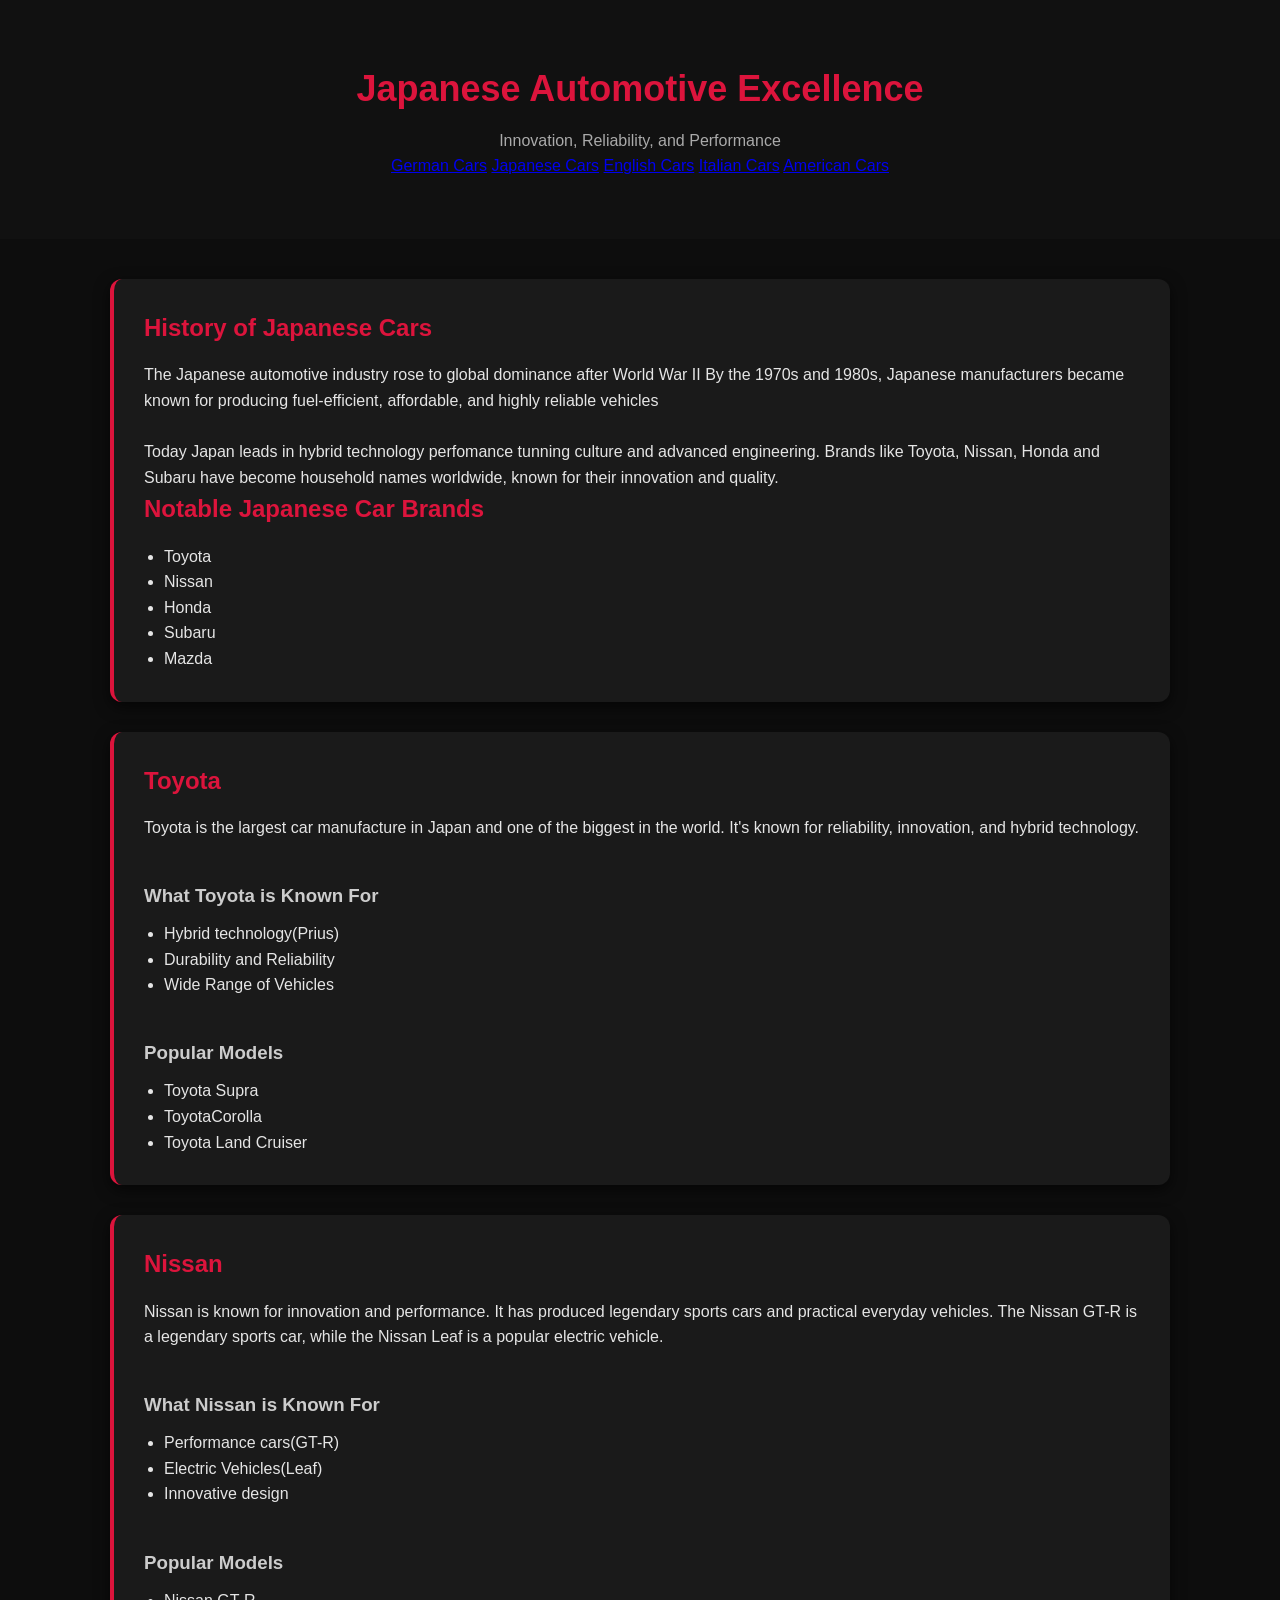
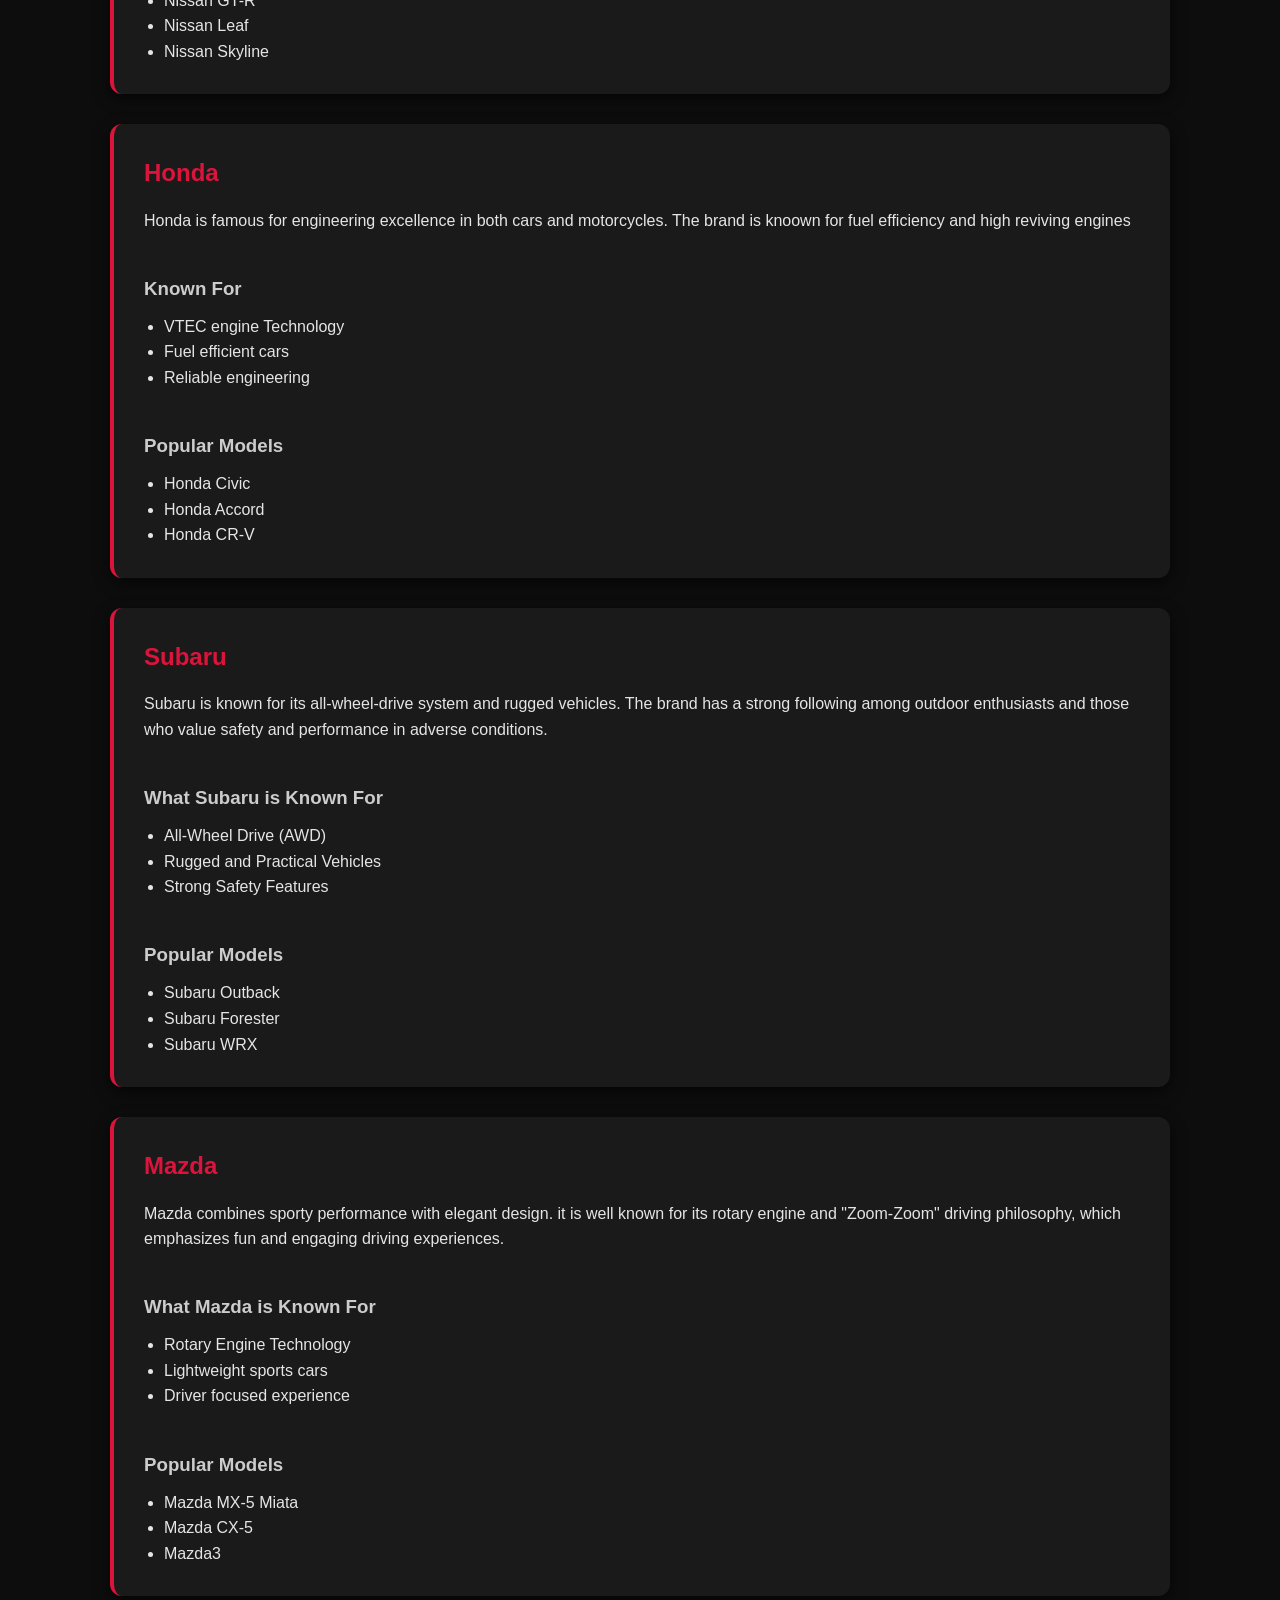
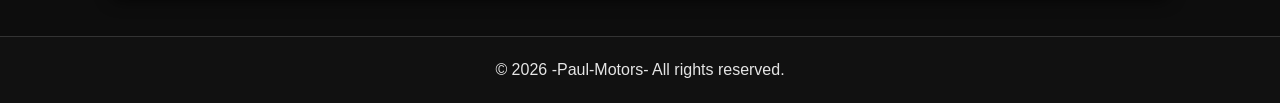
<file: Japan.html>
<!DOCTYPE html>
<html lang="en">

<head>
    <meta charset="UTF-8">
    <meta name="viewport" content="width=device-width, initial-scale=1.0">
    <title>-Paul-Motors-</title>
    <link rel="stylesheet" href="stylesheet.css">
</head>

<body>
    <!--header-->
    <header>
        <h1>Japanese Automotive Excellence</h1>
        <p> Innovation, Reliability, and Performance</p>
        <!--navigation-->
        <nav>

            <a href="index.html">German Cars</a>
            <a href="Japan.html">Japanese Cars</a>
            <a href="English.html">English Cars</a>
            <a href="Italy.html">Italian Cars</a>
            <a href="American.html">American Cars</a>

        </nav>
    </header>
    <!--main content-->
    <main>
        <!--History Section-->
        <section>
            <h2>History of Japanese Cars</h2>
            <p>
                The Japanese automotive industry rose to global dominance after World War II
                By the 1970s and 1980s, Japanese manufacturers became known for producing fuel-efficient, affordable,
                and highly reliable vehicles
            </p>
            <br>
            <p>
                Today Japan leads in hybrid technology perfomance tunning culture and advanced engineering.
                Brands like Toyota, Nissan, Honda
                and Subaru have become household names worldwide, known for their innovation and quality.
            </p>

            <!--Notable Brands Section-->

            <h2>Notable Japanese Car Brands</h2>
            <ul>
                <li>Toyota
                <li>Nissan
                <li>Honda
                <li>Subaru
                <li>Mazda
            </ul>
        </section>
        <!--Toyota-->
        <section id="Toyota">
            <h2>Toyota</h2>
            <p>
                Toyota is the largest car manufacture in Japan and one of the biggest in the world.
                It's known for reliability, innovation, and hybrid technology.
            </p>
            <br>
            <h3>What Toyota is Known For</h3>
            <ul>
                <li>Hybrid technology(Prius)</li>
                <li>Durability and Reliability</li>
                <li>Wide Range of Vehicles</li>
            </ul>
            <br>
            <h3>Popular Models</h3>
            <ul>
                <li>Toyota Supra</li>
                <li>ToyotaCorolla</li>
                <li>Toyota Land Cruiser</li>
            </ul>
        </section>
        <!--Nissan-->
        <section id="Nissan">
            <h2>Nissan</h2>
            <p>
                Nissan is known for innovation and performance. It has produced legendary sports cars and practical
                everyday vehicles.
                The Nissan GT-R is a legendary sports car, while the Nissan Leaf is a popular electric vehicle.
            </p>
            <br>
            <h3>What Nissan is Known For</h3>
            <ul>
                <li>Performance cars(GT-R)</li>
                <li>Electric Vehicles(Leaf)</li>
                <li>Innovative design</li>
            </ul>
            <br>
            <h3>Popular Models</h3>
            <ul>
                <li>Nissan GT-R</li>
                <li>Nissan Leaf</li>
                <li>Nissan Skyline</li>
            </ul>
        </section>
        <!--Honda-->
        <section id="Honda">
            <h2>Honda</h2>
            <p>
                Honda is famous for engineering excellence in both cars and motorcycles.
                The brand is knoown for fuel efficiency and high reviving engines
            </p>
            <br>
            <h3>Known For</h3>
            <ul>
                <li>VTEC engine Technology</li>
                <li>Fuel efficient cars </li>
                <li>Reliable engineering</li>
            </ul>
            <br>
            <h3>Popular Models</h3>
            <ul>
                <li>Honda Civic</li>
                <li>Honda Accord</li>
                <li>Honda CR-V</li>
            </ul>
        </section>
        <!--Subaru-->
        <section id="Subaru">
            <h2>Subaru</h2>
            <p>
                Subaru is known for its all-wheel-drive system and rugged vehicles. The brand has a strong following
                among outdoor enthusiasts and those who value safety and performance in adverse conditions.
            </p>
            <br>
            <h3>What Subaru is Known For</h3>
            <ul>
                <li>All-Wheel Drive (AWD)</li>
                <li>Rugged and Practical Vehicles</li>
                <li>Strong Safety Features</li>
            </ul>
            <br>
            <h3>Popular Models</h3>
            <ul>
                <li>Subaru Outback</li>
                <li>Subaru Forester</li>
                <li>Subaru WRX</li>
            </ul>
        </section>
        <!--Mazda-->
        <section id="Mazda">
            <h2>Mazda</h2>
            <p>
                Mazda combines sporty performance with elegant design.
                it is well known for its rotary engine and "Zoom-Zoom" driving philosophy, which emphasizes fun and
                engaging driving experiences.
            </p>
            <br>
            <h3>What Mazda is Known For</h3>
            <ul>
                <li>Rotary Engine Technology</li>
                <li>Lightweight sports cars</li>
                <li>Driver focused experience</li>
            </ul>
            <br>
            <h3>Popular Models</h3>
            <ul>
                <li>Mazda MX-5 Miata</li>
                <li>Mazda CX-5</li>
                <li>Mazda3</li>
            </ul>
        </section>
    </main>
    <!--footer-->
    <footer>
        <p>&copy; 2026 -Paul-Motors- All rights reserved.</p>

    </footer>
</body>
</html>
</file>
<file: stylesheet.css>
* {
    margin: 0;
    padding: 0;
    box-sizing: border-box;
}

/* BODY */
body {
    font-family: 'Segoe UI', Arial, sans-serif;
    background-color: #0d0d0d;
    /* deep black */
    color: #e5e5e5;
    line-height: 1.6;
}

/* NAV LINKS */
.nav-links {
    display: flex;
    gap: 20px;
    justify-content: center;
}

.nav-links a {
    text-decoration: none;
    color: #ad102f;
    font-weight: 500;
    transition: 0.3s;
}

.nav-links a:hover {
    color: crimson;
}

/* HEADER */
header {
    text-align: center;
    padding: 60px 20px;
    background: #111;
}

header h1 {
    font-size: 36px;
    color: crimson;
}

header p {
    color: #aaa;
    margin-top: 10px;
}




/* MAIN CONTAINER */
main {
    max-width: 1100px;
    margin: 40px auto;
    padding: 0 20px;
}

/* SECTION CARDS  */
section {
    background: #1a1a1a;
    margin-bottom: 30px;
    padding: 30px;
    border-radius: 12px;
    border-left: 4px solid crimson;
    box-shadow: 0 5px 15px rgba(0, 0, 0, 0.6);
    transition: 0.3s;
}

section:hover {
    transform: translateY(-5px);
}

/* HEADINGS */
section h2 {
    color: crimson;
    margin-bottom: 15px;
}

h3 {
    color: #ccc;
    margin-top: 15px;
}

/* FLEXBOX FOR CONTENT */
.flex-container {
    display: flex;
    gap: 20px;
    flex-wrap: wrap;
}

.flex-item {
    flex: 1;
    min-width: 250px;
}

/* IMAGES */
img {
    width: 100%;
    border-radius: 10px;
    margin-top: 15px;
}

/* LIST */
ul {
    margin-top: 10px;
    padding-left: 20px;
}


/* FOOTER */
footer {
    text-align: center;
    padding: 20px;
    background: #111;
    margin-top: 40px;
    border-top: 1px solid #333;
}

/* MOBILE RESPONSIVE 🔥 */
@media (max-width: 768px) {
    .nav-bar {
        flex-direction: column;
        text-align: center;
    }

    .nav-links {
        flex-direction: column;
        margin-top: 10px;
    }

    header h1 {
        font-size: 26px;
    }
}
</file>
